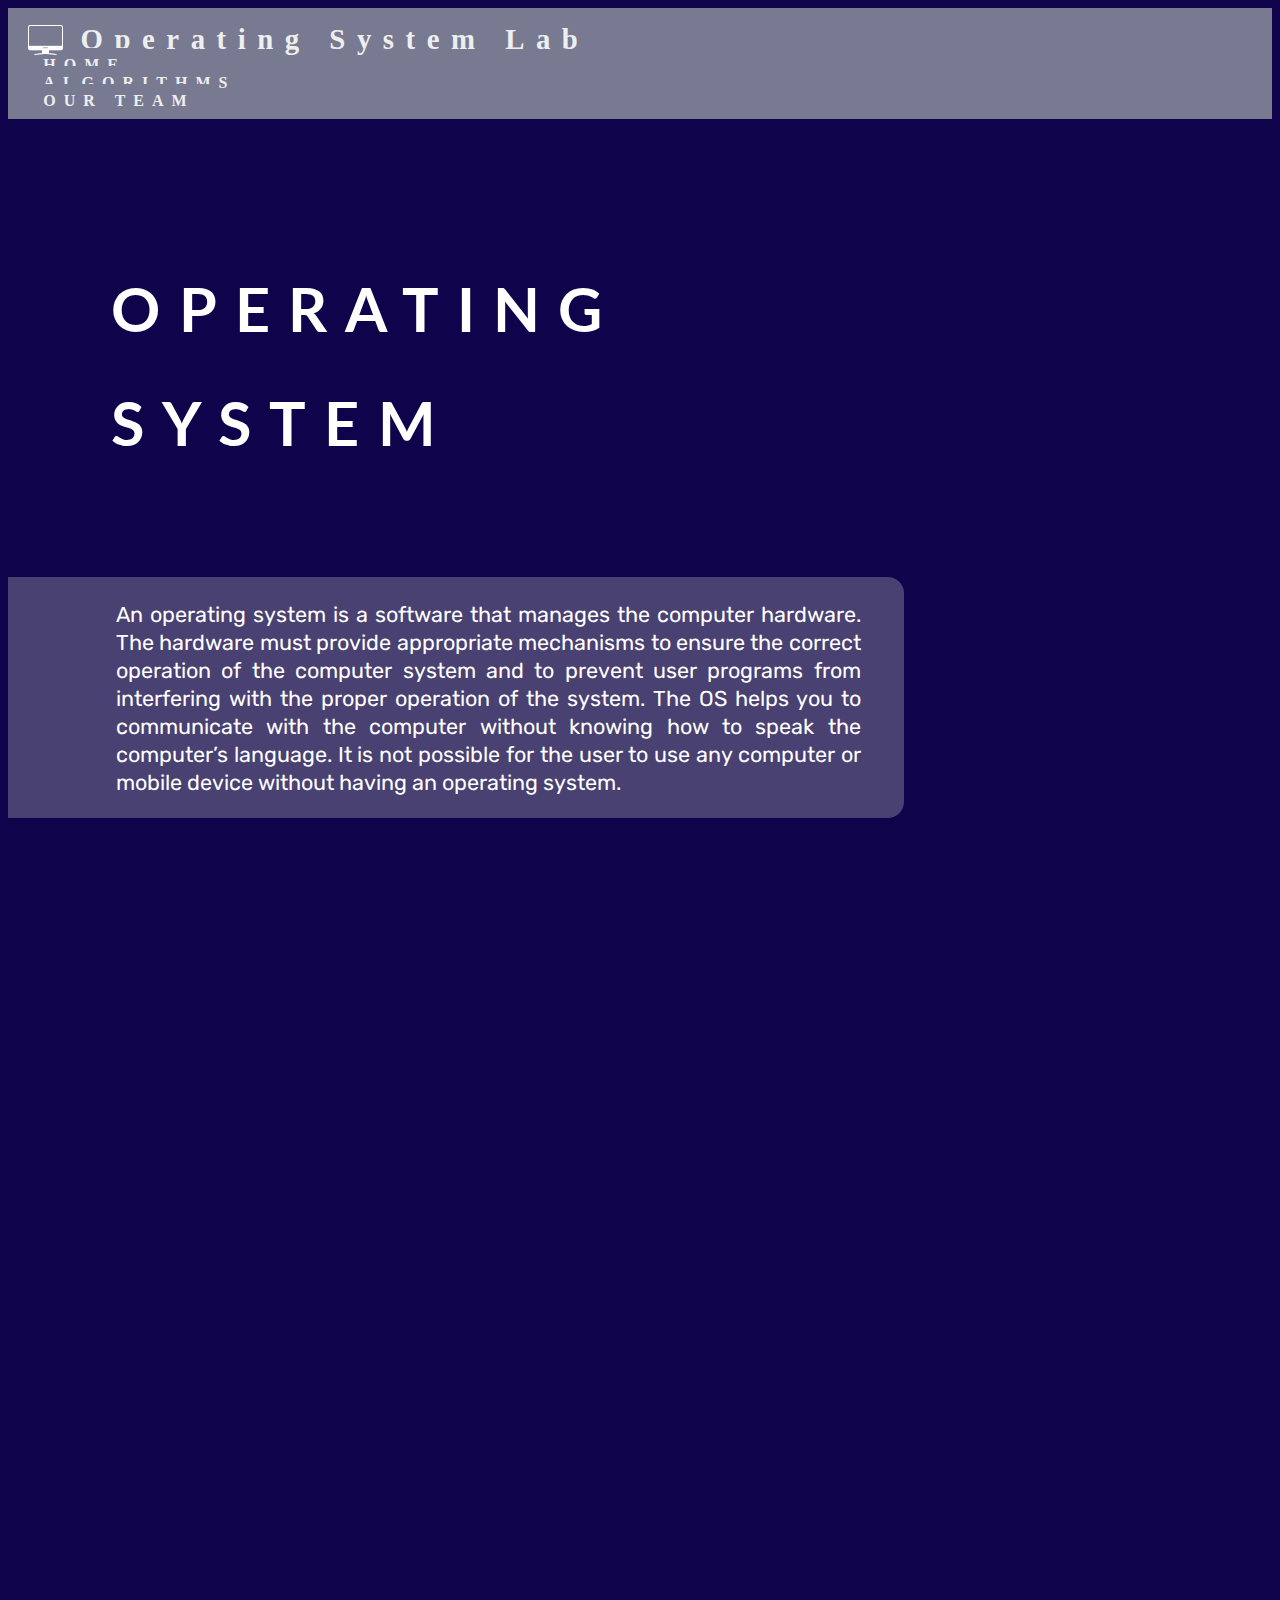
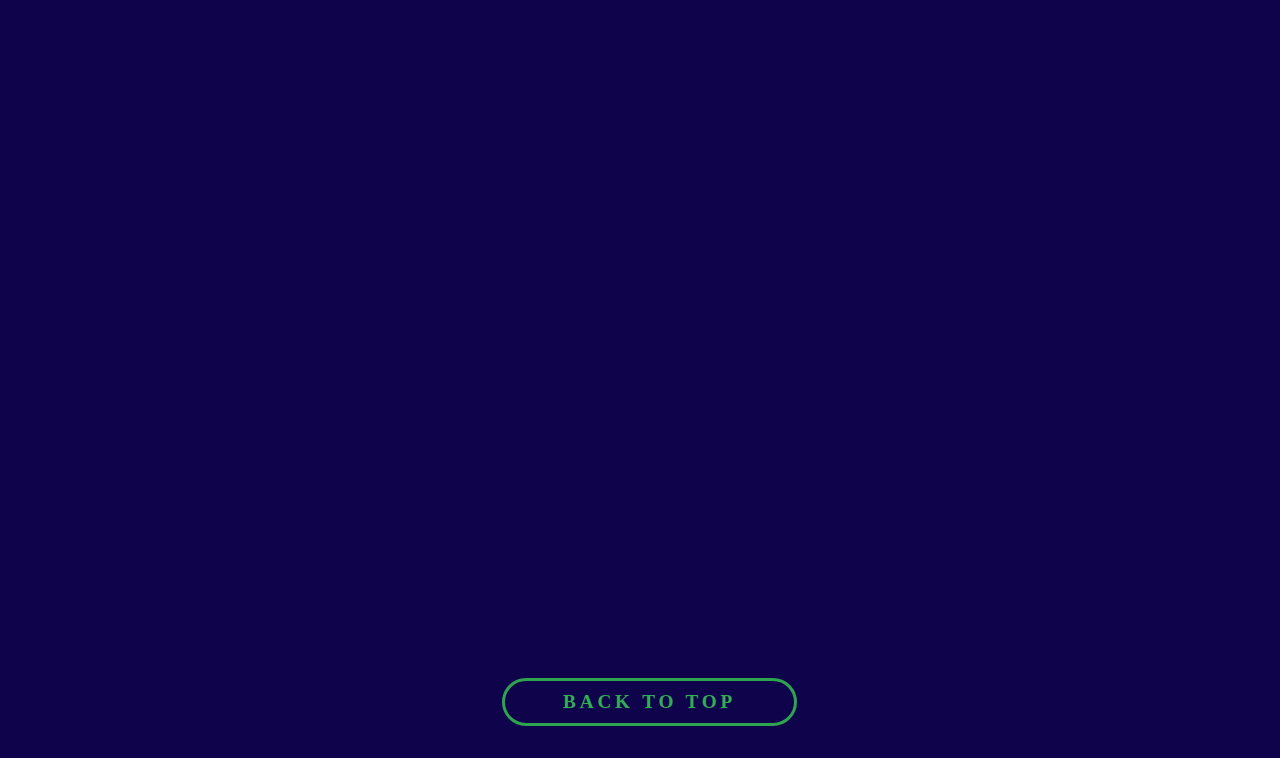
<file: index.html>
<!DOCTYPE html>
<html lang="en">
<head>

    <meta charset="UTF-8">
    <meta http-equiv="X-UA-Compatible" content="IE=edge">
    <meta name="viewport" content="width=device-width, initial-scale=1.0">

    <link rel="preconnect" href="https://fonts.gstatic.com">
    <link href="https://fonts.googleapis.com/css2?family=Lexend&display=swap" rel="stylesheet">
    <link href="https://fonts.googleapis.com/css2?family=Montserrat:wght@700&display=swap" rel="stylesheet">
    <link rel="preconnect" href="https://fonts.gstatic.com" crossorigin>
    <link href="https://fonts.googleapis.com/css2?family=Lato:wght@900&display=swap" rel="stylesheet">
    <link href="https://fonts.googleapis.com/css2?family=Rubik:wght@300;400&display=swap" rel="stylesheet">
    <link rel="stylesheet" href="https://cdn.jsdelivr.net/npm/bootstrap@4.5.3/dist/css/bootstrap.min.css" integrity="sha384-TX8t27EcRE3e/ihU7zmQxVncDAy5uIKz4rEkgIXeMed4M0jlfIDPvg6uqKI2xXr2" crossorigin="anonymous">
    <link rel="stylesheet" href="https://unpkg.com/aos@next/dist/aos.css" />
    <link rel="stylesheet" href="css/master.css">
    <link rel="stylesheet" href="css/index.css">
    <link rel="icon" href="images/fevicon1.png">

    <title>Operating System Lab</title>
</head>
<body>
    <nav id="Mnav"class="navbar navbar-dark fixed-top">
        <a class="navbar-brand" href="index.html">
          <img src="images/logof.png" width="35" height="30" class="d-inline-block align-top" alt="" loading="lazy">
          Operating System Lab
        </a>
        <div class="navbar">
            <li class="nav-link"><a href="#HOME">HOME</a></li>
            <li class="nav-link"><a href="algo.html">ALGORITHMS</a></li>
            <li class="nav-link"><a href="team.html">OUR TEAM</a></li>
        </div>
    </nav>
<div id="top" class="mainbody">
<div class="mainsection">
            <div class="mainhead">
                <div>
                        <h1>OPERATING</h1>
                        <h1>SYSTEM</h1>  
                        <div class="boxy">
                        <p>An operating system is a software that manages the computer hardware. The hardware must provide appropriate mechanisms to ensure the correct operation of the computer system and to prevent user programs from interfering with the proper operation of the system. The OS helps you to communicate with the computer without knowing how to speak the computer’s language. It is not possible for the user to use any computer or mobile device without having an operating system.
                        </p>
                        </div>
                </div>
            </div>    
</div>
<div id="about">
    <section data-aos="fade-up" data-aos-duration="300"class="heading">
        <h1>DEADLOCK, CONCURRENCY AND SEMAPHORE</h1>
    </section>
    <section data-aos="fade-right" class="deadlock">
        <p>
           <b>DEADLOCK</b> is a situation where a set of processes are blocked because each process is holding a resource and waiting for another resource acquired by some other process. Consider an example when two trains are coming toward each other on the same track and there is only one track, none of the trains can move once they are in front of each other. 
        </p>
        <img src="images/dl.png" alt="deadlock">
    </section>
    <section class="alignCon">
    <section data-aos="fade-left" class="concurrency">
        <p>
            <b>CONCURRENCY</b> is the execution of the multiple instruction sequences at the same time. It happens in the operating system when there are several process threads running in parallel. The running process threads always communicate with each other through shared memory or message passing. Concurrency results in sharing of resources result in problems like deadlocks and resources starvation.
        </p>
    </section>
    </section>
    <section data-aos="fade-right" class="semaphore">
        <p>
            <b>SEMAPHORE</b> is a very significant technique to manage concurrent processes by using a simple integer value, which is known as a semaphore. Semaphore is simply a variable that is non-negative and shared between threads. This variable is used to solve the critical section problem and to achieve process synchronization in the multiprocessing environment. 
        </p>
        <img src="images/smp.png" alt="">
    </section>
    <section class="buttons" >
        <a class="bTop" href="#top">BACK TO TOP</a>
    </section>
</div>
</div>
<script src="https://code.jquery.com/jquery-3.5.1.slim.min.js" integrity="sha384-DfXdz2htPH0lsSSs5nCTpuj/zy4C+OGpamoFVy38MVBnE+IbbVYUew+OrCXaRkfj" crossorigin="anonymous"></script>
<script src="https://cdn.jsdelivr.net/npm/popper.js@1.16.1/dist/umd/popper.min.js" integrity="sha384-9/reFTGAW83EW2RDu2S0VKaIzap3H66lZH81PoYlFhbGU+6BZp6G7niu735Sk7lN" crossorigin="anonymous"></script>
<script src="https://cdn.jsdelivr.net/npm/bootstrap@4.5.3/dist/js/bootstrap.min.js" integrity="sha384-w1Q4orYjBQndcko6MimVbzY0tgp4pWB4lZ7lr30WKz0vr/aWKhXdBNmNb5D92v7s" crossorigin="anonymous"></script>
<script>
    $(function(){
        $(document).scroll(function(){
            var $nav= $("#Mnav");
            $nav.toggleClass("scrolled",$(this).scrollTop()>$nav.height());
        })
    })
</script>
<script src="https://unpkg.com/aos@next/dist/aos.js"></script>
<script>
  AOS.init({duration:600});
</script>
</body>
</html>
</file>
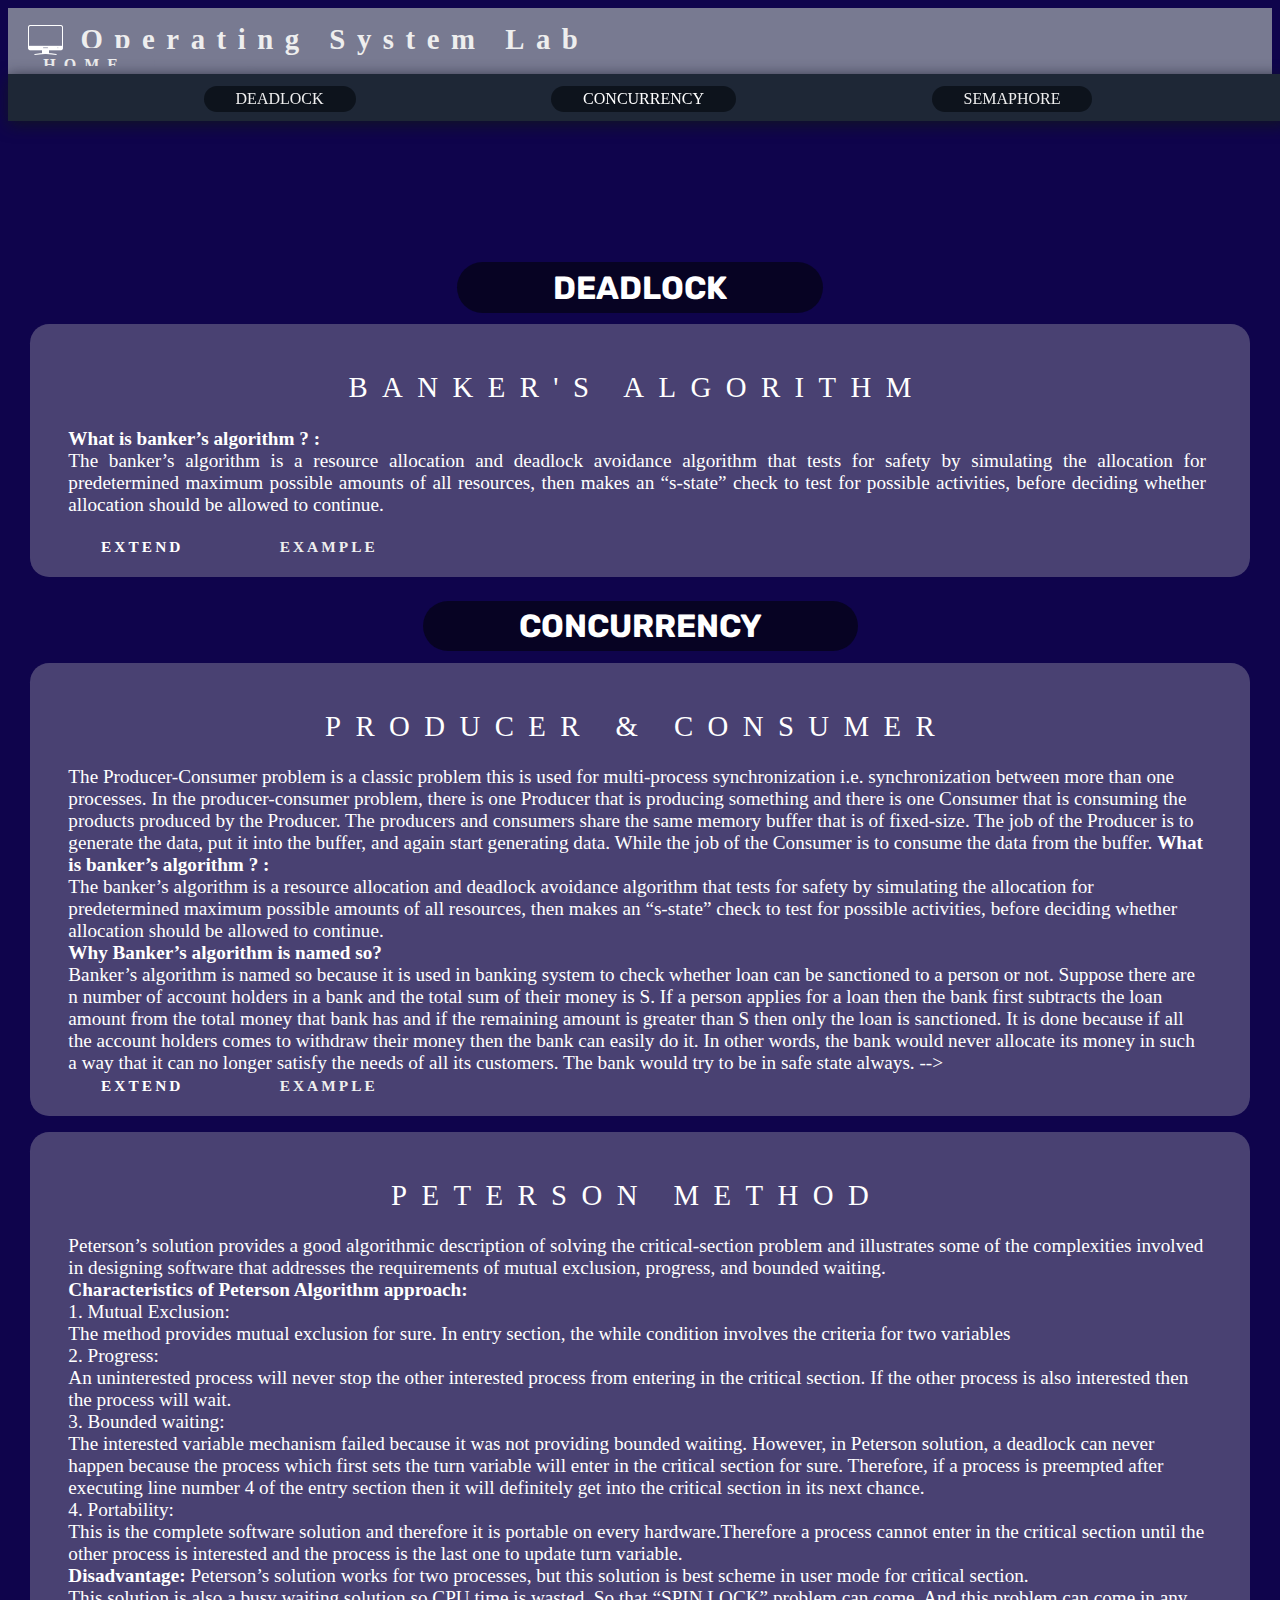
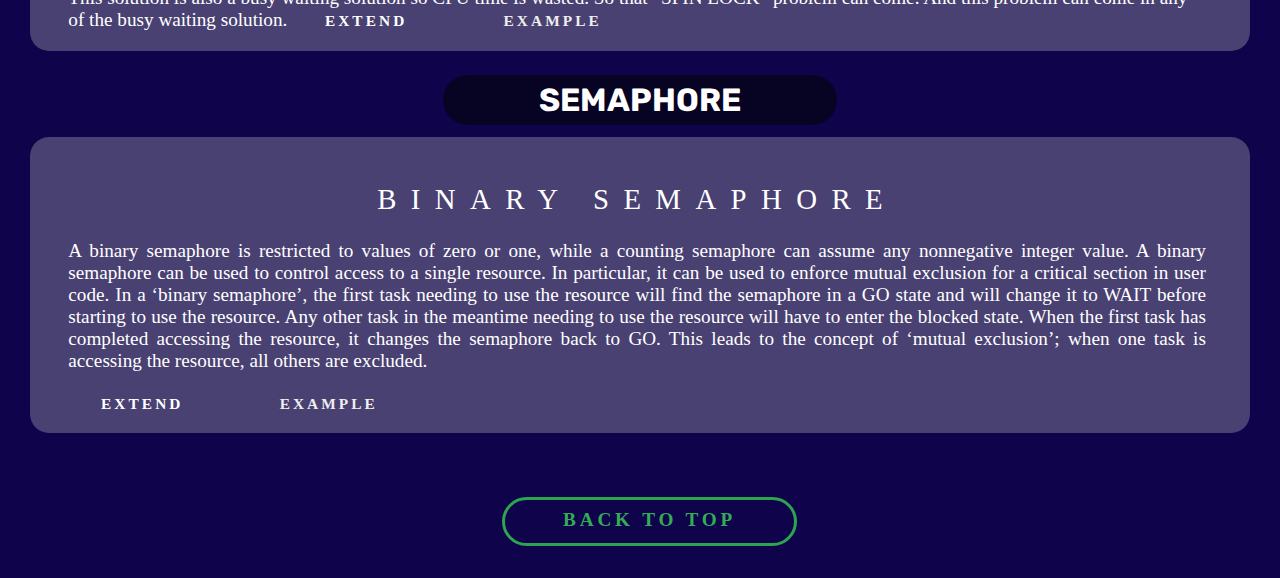
<file: algo.html>
<!DOCTYPE html>
<html lang="en">
<head>
    <meta charset="UTF-8">
    <meta http-equiv="X-UA-Compatible" content="IE=edge">
    <meta name="viewport" content="width=device-width, initial-scale=1.0">
    <link rel="preconnect" href="https://fonts.gstatic.com">
    <link href="https://fonts.googleapis.com/css2?family=Lexend&display=swap" rel="stylesheet">
    <link href="https://fonts.googleapis.com/css2?family=Montserrat:wght@700&display=swap" rel="stylesheet">
    <link rel="preconnect" href="https://fonts.gstatic.com" crossorigin>
    <link href="https://fonts.googleapis.com/css2?family=Lato:wght@900&display=swap" rel="stylesheet">
    <link href="https://fonts.googleapis.com/css2?family=Rubik:wght@300;400&display=swap" rel="stylesheet">
    <link rel="stylesheet" href="https://cdn.jsdelivr.net/npm/bootstrap@4.5.3/dist/css/bootstrap.min.css" integrity="sha384-TX8t27EcRE3e/ihU7zmQxVncDAy5uIKz4rEkgIXeMed4M0jlfIDPvg6uqKI2xXr2" crossorigin="anonymous">
    <link rel="stylesheet" href="https://unpkg.com/aos@next/dist/aos.css" />
    <link rel="stylesheet" href="css/master.css">
    <link rel="stylesheet" href="css/algo.css">
    <link rel="icon" href="images/fevicon1.png">
    <title>Operating System Lab</title>
</head>
<body>
    <nav class="navbar navbar-dark fixed-top">
        <a class="navbar-brand" href="index.html">
          <img src="images/logof.png" width="35" height="30" class="d-inline-block align-top" alt="" loading="lazy">
          Operating System Lab
        </a>
        <div class="navbar">
            <li class="nav-link"><a href="index.html#about">HOME</a></li>
            <li class="nav-link"><a href="algo.html">ALGORITHMS</a></li>
            <li class="nav-link"><a href="team.html">OUR TEAM</a></li>
        </div>
      </nav>
    <section class="secondnav">
      <a href="#top">DEADLOCK</a><a onclick="scrolling();" id="con">CONCURRENCY</a><a href="#semaphore">SEMAPHORE</a>
    </section>
<div id="top"class="mainbody">
  <section id="deadlock">
      <h2>DEADLOCK</h2>
  </section>
  <section class="al">
  <section class="cont">
    <h2>BANKER'S ALGORITHM</h2>
    <p>
      <b>What is banker’s algorithm ? : </b> <br>
      The banker’s algorithm is a resource allocation and deadlock avoidance algorithm that tests for safety by simulating the allocation for predetermined maximum possible amounts of all resources, then makes an “s-state” check to test for possible activities, before deciding whether allocation should be allowed to continue.
    </p>
    <section class="button">
      <p>
        <b> Why Banker’s algorithm is named so?</b><br> 
        Banker’s algorithm is named so because it is used in banking system to check whether loan can be sanctioned to a person or not. Suppose there are n number of account holders in a bank and the total sum of their money is S. If a person applies for a loan then the bank first subtracts the loan amount from the total money that bank has and if the remaining amount is greater than S then only the loan is sanctioned. It is done because if all the account holders comes to withdraw their money then the bank can easily do it.
        In other words, the bank would never allocate its money in such a way that it can no longer satisfy the needs of all its customers. The bank would try to be in safe state always.
        <p>
          <b>Characteristics of Banker's Algorithm:</b><br>
          - Keep many resources that satisfy the requirement of at least one client <br>
          - Whenever a process gets all its resources, it needs to return them in a restricted period. <br>
          - When a process requests a resource, it needs to wait <br>
          - The system has a limited number of resources <br>
          - Advance feature for max resource allocation <br>
        </p>
        <p>
          <b>Disadvantage of Banker's algorithm:</b> <br>
          - Does not allow the process to change its Maximum need while processing <br>
          - It allows all requests to be granted in restricted time, but one year is a fixed period for that. <br>
          - All processes must know and state their maximum resource needs in advance. <br>
        </p>
      </p>
    <a href="javascript:void();" class="readmore-btn">EXTEND</a><a href="banker.html" class="demo">EXAMPLE</a>
    </section>
  </section>
  </section>
  <section id="concurrency">
    <h2>CONCURRENCY</h2>
  </section> 
  <section class="al">
  <section class="cont">
    <h2>PRODUCER & CONSUMER</h2>
            The Producer-Consumer problem is a classic problem this is used for multi-process synchronization i.e. synchronization between more than one processes.
In the producer-consumer problem, there is one Producer that is producing something and there is one Consumer that is consuming the products produced by the Producer. The producers and consumers share the same memory buffer that is of fixed-size.
The job of the Producer is to generate the data, put it into the buffer, and again start generating data. While the job of the Consumer is to consume the data from the buffer.

      <b>What is banker’s algorithm ? : </b> <br>
      The banker’s algorithm is a resource allocation and deadlock avoidance algorithm that tests for safety by simulating the allocation for predetermined maximum possible amounts of all resources, then makes an “s-state” check to test for possible activities, before deciding whether allocation should be allowed to continue.
    <section class="button">
        <b> Why Banker’s algorithm is named so?</b><br> 
        Banker’s algorithm is named so because it is used in banking system to check whether loan can be sanctioned to a person or not. Suppose there are n number of account holders in a bank and the total sum of their money is S. If a person applies for a loan then the bank first subtracts the loan amount from the total money that bank has and if the remaining amount is greater than S then only the loan is sanctioned. It is done because if all the account holders comes to withdraw their money then the bank can easily do it.
        In other words, the bank would never allocate its money in such a way that it can no longer satisfy the needs of all its customers. The bank would try to be in safe state always.
        <p>
          <b>Characteristics of Banker's Algorithm:</b><br>
          - Keep many resources that satisfy the requirement of at least one client <br>
          - Whenever a process gets all its resources, it needs to return them in a restricted period. <br>
          - When a process requests a resource, it needs to wait <br>
          - The system has a limited number of resources <br>
          - Advance feature for max resource allocation <br>
        </p>
        <p>
          <b>Disadvantage of Banker's algorithm:</b> <br>
          - Does not allow the process to change its Maximum need while processing <br>
          - It allows all requests to be granted in restricted time, but one year is a fixed period for that. <br>
          - All processes must know and state their maximum resource needs in advance. <br>
        </p>
      </p>-->
    <a href="javascript:void();" class="readmore-btn">EXTEND</a><a href="pc.html" class="demo">EXAMPLE</a>
    </section>
  </section>
  </section>
    <section class="al">
      <section class="cont">
        <h2>PETERSON METHOD</h2>
          Peterson’s solution provides a good algorithmic description of solving the critical-section problem and illustrates some of the complexities involved in designing software that addresses the requirements of mutual exclusion, progress, and bounded waiting.
        <section class="button">
            <b> Characteristics of Peterson Algorithm approach:</b><br> 
            


1. Mutual Exclusion:<br> 
The method provides mutual exclusion for sure. In entry section, the while condition involves the criteria for two variables<br> 

2. Progress:<br> 
An uninterested process will never stop the other interested process from entering in the critical section.
If the other process is also interested then the process will wait.<br> 

3. Bounded waiting:<br> 
The interested variable mechanism failed because it was not providing bounded waiting. However, in Peterson solution,
a deadlock can never happen because the process which first sets the turn variable will enter in the critical section for sure.
Therefore, if a process is preempted after executing line number 4 of the entry section then it will definitely get into the critical section in its next chance.
<br> 
4. Portability:<br> 
This is the complete software solution and therefore it is portable on every hardware.Therefore a process cannot enter in the
critical section until the other process is interested and the process is the last one to update turn variable.<br> 
<b>Disadvantage:</b>
Peterson’s solution works for two processes, but this solution is best scheme in user mode for critical section. <br>
  
This solution is also a busy waiting solution so CPU time is wasted. So that “SPIN LOCK” problem can come. And this problem can come in any of the busy waiting solution.
          <a href="javascript:void();" class="readmore-btn">EXTEND</a><a href="peterson.html" class="demo">EXAMPLE</a>
          </section>
      </section>
      </section>
  <section id="semaphore">
    <h2>SEMAPHORE</h2>
  </section>
  <section class="al">
  <section class="cont">
    <h2>BINARY SEMAPHORE</h2>
    <p>
      A binary semaphore is restricted to values of zero or one, while a counting semaphore can assume any nonnegative integer value. A binary semaphore can be used to control access to a single resource. In particular, it can be used to enforce mutual exclusion for a critical section in user code.
      In a ‘binary semaphore’, the first task needing to use the resource will find the semaphore in a GO state and will change it to WAIT before starting to use the resource. Any other task in the meantime needing to use the resource will have to enter the blocked state. When the first task has completed accessing the resource, it changes the semaphore back to GO. This leads to the concept of ‘mutual exclusion’; when one task is accessing the resource, all others are excluded.
      </p>
    <section class="button">
      <p>
        Has 0 and 1 value. The wait operation only works when the semaphore is 1 and the signal operation succeeds when semaphore is 0
<b> Analysis of Binary Semaphore approach:</b> <br>

1. A binary semaphore has two components- <br>
&ensp;a. An integer value which can be either 0 or 1.<br>
&ensp;b. An associated waiting list (usually a queue).<br>

2. The waiting list of binary semaphore contains the processes that got blocked when trying to enter the critical section.<br>

3. In waiting list, the blocked processes are put to sleep.<br>

4. The waiting list is usually implemented using a queue data structure.<br>

5. Using a queue as waiting list ensures bounded waiting.<br>

6. This is because the process which arrives first in the waiting queue gets the chance to enter the critical section first.<br>

7. The wait operation is executed when a process tries to enter the critical section.<br>

8. The signal operation is executed when a process takes exit from the critical section.<br>

9. Binary semaphores are mainly used for two purposes-<br>
&ensp;a. To ensure mutual exclusion.<br>
&ensp;b. To implement order in which the process must execute.<br>
        <b>  Some of the disadvantages of semaphores are as follows :</b><br> 
        Semaphores are complicated so the wait and signal operations must be implemented in the correct order to prevent deadlocks.
      Semaphores are impractical for last scale use as their use leads to loss of modularity. This happens because the wait and signal operations prevent the creation of a structured layout for the system.
      Semaphores may lead to a priority inversion where low priority processes may access the critical section first and high priority processes later.<br>
        <b>Problem in this implementation of semaphore :</b><br>
        The main problem with semaphores is that they require busy waiting, If a process is in the critical section, then other processes trying to enter critical section will be waiting until the critical section is not occupied by any process.Whenever any process waits then it continuously checks for semaphore value and waste CPU cycle.There is also a chance of “spinlock” as the processes keep on spins while waiting for the lock.To avoid this another implementation is provided below.<br>
    </p>
      <a href="javascript:void();" class="readmore-btn">EXTEND</a><a href="binary.html" class="demo">EXAMPLE</a>
      </section>
  </section>
  </section>
</div> 
<section class="buttons" >
  <a class="bTop" href="#top">BACK TO TOP</a>
</section> 
<script type="text/javascript">
  function scrolling(){
 window.scrollTo(0,330);
  }
</script>
<script src="https://code.jquery.com/jquery-3.5.1.slim.min.js" integrity="sha384-DfXdz2htPH0lsSSs5nCTpuj/zy4C+OGpamoFVy38MVBnE+IbbVYUew+OrCXaRkfj" crossorigin="anonymous"></script>
<script src="https://cdn.jsdelivr.net/npm/popper.js@1.16.1/dist/umd/popper.min.js" integrity="sha384-9/reFTGAW83EW2RDu2S0VKaIzap3H66lZH81PoYlFhbGU+6BZp6G7niu735Sk7lN" crossorigin="anonymous"></script>
<script src="https://cdn.jsdelivr.net/npm/bootstrap@4.5.3/dist/js/bootstrap.min.js" integrity="sha384-w1Q4orYjBQndcko6MimVbzY0tgp4pWB4lZ7lr30WKz0vr/aWKhXdBNmNb5D92v7s" crossorigin="anonymous"></script>
<script src="https://unpkg.com/aos@next/dist/aos.js"></script>
<script>
  AOS.init({duration:600});
</script>
<script src="https://cdnjs.cloudflare.com/ajax/libs/jquery/3.6.0/jquery.min.js"></script>
<script>

  $(".readmore-btn").on('click',function(){
    $(this).parent().toggleClass("showContent");

    var replaceText = $(this).parent().hasClass("showContent")? "READ LESS":"READ MORE";
    $(this).text(replaceText);
  });
</script>
</body>
</html>
</file>
<file: css/master.css>
html{
    scroll-behavior: smooth;
    max-width: 100vw;
    margin: 0px;
}
::-webkit-scrollbar{
    width: 11.5px;
}
::-webkit-scrollbar-track{
   /* box-shadow: inset 0 0 5px rgba(0, 0, 0, 0.644);*/
    background-color: rgba(61, 61, 61, 0.589);
}
::-webkit-scrollbar-thumb{
    border-radius: 5.2px;
    border: 0.1em solid rgba(44, 44, 44, 0.589);
    background-color: #a09e9e;
}
::-webkit-scrollbar-thumb:hover{
    background-color: #797777;
}
.mainbody{
    animation: transitionIn 1s;
}
@keyframes transitionIn{
    from{
        opacity: 0;
        transform: rotateX(-10deg);
    }
    to{
        opacity: 1;
        transform: rotateX(0);
    }
}
</file>
<file: css/index.css>
body{
    background: #0F044C;
    max-width: 100vw;
    overflow-x: hidden;
}
/*------navbar-start------*/
nav{
    background: #787A91;
}
nav.scrolled{
    background: rgb(19, 25, 34);
    filter: drop-shadow(0 0.25em 0.5rem rgb(17, 19, 36));
}
img.d-inline-block.align-top{
    position: relative;
    left: 0.15em;
    top:0.2em;
    padding-top: 0.1em;
    padding-right: 0.1em;
}
nav.navbar.navbar-dark.fixed-top{
    padding-bottom: 0.6em;
    padding-top: 0.5em;
}
a.navbar-brand{
    margin-left: 16px;
    letter-spacing: 0.4em;
    font-size: 1.8em;
    font-weight: 600;
}
a{
    color: #EEEEEE;
    text-decoration: none;
    font-weight: 600;
}
.navbar{
    color: white;
}
li.nav-link{
    letter-spacing: 0.5em; 
}
li.nav-link:hover{
    transform: translateY(-.2em);
    transition: transform .3s;
}
li a{
    text-align: center;
    padding: .3em 1.79em;
    padding-top: .5em;
    padding-bottom: .6em;
    padding-left: 2.21em;
    border-radius: 1.2em;
    background-color: #787A91;
}
li a:hover{
    color: #355C7D;
    text-decoration: none;
}
/*-----navbar-end-------*/
/*-----first-page-------*/
.mainimg img{
    filter: drop-shadow(0 0 0.5rem rgb(22, 20, 36));
}
.mainsection{
    display: grid;
    width: 100%;
    max-width: 100vw;
    grid-template-columns: repeat(20, 1fr);
    height: 100vh;
}
.mainimg{
    grid-column: -1/auto;
}
.mainimg, .mainhead{
    grid-row: 1/2;
}
.mainhead h1{
    color: white;
    font-family: 'Lato', sans-serif;
    letter-spacing: 0.3em;
    font-size: 3.8em;
    margin-left: 1.7em;
}
.mainhead{
    grid-column: 1/21;
    margin-top: 7em;
}
.mainhead p{
    padding-top: 1.1em;
    padding-bottom: 0.95em;
    padding-right: 2em;
    padding-left: 5em;
    line-height: 1.3em;
    color: white;
    font-family: 'Rubik', sans-serif;
    font-size: 1.35em;
    background-color: rgba(196, 196, 196, 0.32);
    border-top-right-radius: .75em;
    border-bottom-right-radius: .75em;
    text-align: justify;
}
.boxy{
    position: absolute;
    max-width: 70%;
    margin-top: 3.5em;
}
/*------first-page-end-------*/
/*-----second-page-start------*/
#about{
    padding-top: 73.6px;
    height: auto;
    color: white;
}
/*--heading-start----*/
.heading{
    padding-top: 0.5em;
    padding-bottom: 0.7em;
    display: flex;
    align-items: center;
    justify-content: center;
    font-family: 'Rubik', sans-serif;
    font-size: 2.5em;
    
}
.heading h1{
    margin: 0;
    padding-top: 0.2em;
    padding-bottom: 0.2em;
    padding-left: 3em;
    padding-right: 3em;
    background: rgba(5, 4, 24, 0.78);
    border-radius: 1em;
}
/*----heading-end------*/
/*----deadlock-start-----*/
.deadlock{
    margin-bottom: 2.2em;
    width: 80%;
    display: flex;
    align-items: center;
    flex-direction: row;
    justify-content: space-evenly;
    padding-top: 1.5em;
    padding-bottom: 1.5em;
    border-top-right-radius:2em;
    border-bottom-right-radius:2em;
    background: rgba(196, 196, 196, 0.32);
}
.deadlock p{
    width: 40%;
    text-align: justify;
    font-size: 1.2em;
    margin: 0;
}

/*----deadlock-end-----*/
/*----concurrency-start-----*/
.alignCon{
    display: flex;
    justify-content: right;
}
.concurrency{
    margin-bottom: 2.2em;
    width: 80%;
    padding-top: 1.5em;
    padding-bottom: 1.5em;
    padding-right: 6em;
    padding-left: 2em;
    border-top-left-radius:2em;
    border-bottom-left-radius:2em;
    background: rgba(196, 196, 196, 0.32);
}
.concurrency p{
    text-align: justify;
    font-size: 1.2em;
    margin: 0;
}
/*----concurrency-end-----*/
/*----semaphore-start----*/
.semaphore{
    width: 80%;
    display: flex;
    align-items: center;
    flex-direction: row;
    justify-content: space-evenly;
    padding-top: 1.5em;
    padding-bottom: 1.5em;
    border-top-right-radius:2em;
    border-bottom-right-radius:2em;
    background: rgba(196, 196, 196, 0.32);
}
.semaphore p{
    width: 40%;
    text-align: justify;
    font-size: 1.2em;
    margin: 0;
}
/*----semaphore-end----*/
/*-------buttons-----*/
.buttons{
    padding-top: 3em;
    padding-bottom: 1.5em;
    display: flex;
    align-items: center;
    justify-content: center;
}
 
.bTop {
    margin-left: 1em;
    font-size: 1.2em;
    letter-spacing: 0.2em;
    text-align: center;
    padding-top: .5em;
    padding-bottom: .5em;
    color: #33ac55;
    font-weight: 600;
    border: 3px solid #2ea44f;
    padding-left: 3em;
    padding-right: 3em;
    border-radius: 1.5em;
    /*background-color: #2ea44f00;*/
}
.bTop:hover{
    filter: drop-shadow(0 0 0.75rem rgb(6, 6, 10));
    transform: translateY(-.2em);
    transition: transform .3s;
    transition: background-color 0.2s ease-in-out;
    text-decoration: none;
    color: white;
    background-color: navy;
}
/*-----buttons-----*/
</file>
<file: css/algo.css>
html{
    scroll-behavior: smooth;
}
body{
    background: #0F044C;
}
#top{
    padding-top: 135px;
}
/*-----navbar-start------*/
nav{
    background: #787A91;
}
nav.scrolled{
    background: rgb(19, 25, 34);
    filter: drop-shadow(0 0.25em 0.5rem rgb(17, 19, 36));
}
img.d-inline-block.align-top{
    position: relative;
    left: 0.15em;
    top:0.2em;
    padding-top: 0.1em;
    padding-right: 0.1em;
}
nav.navbar.navbar-dark.fixed-top{
    padding-bottom: 0.6em;
    padding-top: 0.5em;
}
a.navbar-brand{
    margin-left: 16px;
    letter-spacing: 0.4em;
    font-size: 1.8em;
    font-weight: 600;
}
a{
    color: #EEEEEE;
    text-decoration: none;
    font-weight: 600;
}
.navbar{
    color: white;
}
li.nav-link{
    letter-spacing: 0.5em; 
}
li.nav-link:hover{
    transform: translateY(-.2em);
    transition: transform .3s;
}
li a{
    text-align: center;
    padding: .3em 1.79em;
    padding-top: .5em;
    padding-bottom: .6em;
    padding-left: 2.21em;
    border-radius: 1.2em;
    background-color: #787A91;
}
li a:hover{
    color: #355C7D;
    text-decoration: none;
}
/*----navbar-end-----*/
/*----second-nav----*/
.secondnav{
    width: 100vw;
    top: 73.6px;
    background-color: rgb(30, 39, 54);
    filter: drop-shadow(0 0.25em 0.5rem rgb(17, 19, 36));
    padding-top: 0.75em;
    padding-bottom: 0.6em;
    position: fixed;
    display: flex;
    align-items: center;
    justify-content: space-evenly; 
}
.secondnav a{
    font-weight: 400;
    text-align: center;
    padding-top: .25em;
    padding-bottom: .25em;
    padding-left: 2em;
    padding-right: 2em;
    border-radius: 1.2em;
    background-color: rgba(8, 13, 20, 0.76);
}
.secondnav a:hover{
    color: #355C7D;
    text-decoration: none;
    transform: translateY(-.2em);
    transition: transform .3s;
}
#con{
    color: white;
}
#con:hover{
    color: #355C7D;
    text-decoration: none;
    transform: translateY(-.2em);
    transition: transform .3s;
    cursor: pointer;
}
/*-----second-nav-end-----*/
.mainbody{
    color: white;
}
/*--deadlock---*/
#deadlock{
    padding-top: 0.5em;
    padding-bottom: 0.7em;
    display: flex;
    align-items: center;
    justify-content: center;
    font-family: 'Rubik', sans-serif;    
}
#deadlock h2{
    margin: 0;
    padding-top: 0.2em;
    padding-bottom: 0.2em;
    padding-left: 3em;
    padding-right: 3em;
    font-size: 2em;
    background: rgba(5, 4, 24, 0.78);
    border-radius: 1em;
}
.cont{
    background-color: rgba(196, 196, 196, 0.32);
    width: 90%;
    font-size: 1.2em;
    padding-top: 1.2em;
    padding-bottom: 1em;
    padding-right: 2.3em;
    padding-left: 2em;
    border-radius: 1em;
}
.cont p{
    text-align: justify;
}
.cont h2{
    font-weight: 400;
    text-align: center;
    letter-spacing: 0.5em;
    font-size: 1.5em;
} 
.button p{
    display: none;
}
.button ul{
    display: none;
}
.button.showContent p{
    display: block;
}
.demo{
    margin-left: 1em;
    font-size: 0.8em;
    letter-spacing: 0.2em;
    text-align: center;
    padding-top: .2em;
    padding-bottom: .3em;
    padding-left: 2em;
    padding-right: 2em;
    border-radius: 1.5em;
    border: 2px solid transparent;
    background-color: transparent;
}
.demo:hover{
    filter: drop-shadow(0 0 0.75rem rgb(6, 6, 10));
    transform: translateY(-.2em);
    transition: transform .3s;
    text-decoration: none;
    color: white;
    border: 2px solid darkblue;
    background-color: darkblue;
}
.readmore-btn{
    margin-right: 1em;
    font-size: 0.8em;
    letter-spacing: 0.2em;
    text-align: center;
    padding-top: .2em;
    padding-bottom: .3em;
    color: white;
    font-weight: 600;
    border: 2px solid transparent;
    padding-left: 2em;
    padding-right: 2em;
    border-radius: 1.5em;
    background-color: transparent;
}
.readmore-btn:hover {
    filter: drop-shadow(0 0 0.75rem rgb(6, 6, 10));
    transform: translateY(-.2em);
    transition: transform .3s;
    transition: background-color 0.2s ease-in-out;
    text-decoration: none;
    color: white;
    background-color: darkblue;
}
/*---deadlock-----*/
/*--concurrency---*/
#concurrency{
    padding-top: 0.5em;
    padding-bottom: 0.7em;
    display: flex;
    align-items: center;
    justify-content: center;
    font-family: 'Rubik', sans-serif;    
}
#concurrency h2{
    margin: 0;
    padding-top: 0.2em;
    padding-bottom: 0.2em;
    padding-left: 3em;
    padding-right: 3em;
    font-size: 2em;
    background: rgba(5, 4, 24, 0.78);
    border-radius: 1em;
}
/*---concurrency-----*/
/*--semaphore---*/
#semaphore{
    padding-top: 0.5em;
    padding-bottom: 0.7em;
    display: flex;
    align-items: center;
    justify-content: center;
    font-family: 'Rubik', sans-serif;    
}
#semaphore h2{
    margin: 0;
    padding-top: 0.2em;
    padding-bottom: 0.2em;
    padding-left: 3em;
    padding-right: 3em;
    font-size: 2em;
    background: rgba(5, 4, 24, 0.78);
    border-radius: 1em;
}
/*---semaphore-----*/
.al{
    display: flex;
    justify-content: center;
    margin-bottom: 1em;
}

/*----top----*/
.buttons{
    padding-top: 3em;
    padding-bottom: 1.5em;
    display: flex;
    align-items: center;
    justify-content: center;
}
.bTop {
    margin-left: 1em;
    font-size: 1.2em;
    letter-spacing: 0.2em;
    text-align: center;
    padding-top: .5em;
    padding-bottom: .6em;
    color: #33ac55;
    font-weight: 600;
    border: 3px solid #2ea44f;
    padding-left: 3em;
    padding-right: 3em;
    border-radius: 1.5em;
    background-color: #2ea44f00;
    
}
.bTop:hover{
    filter: drop-shadow(0 0 0.75rem rgb(6, 6, 10));
    transform: translateY(-.2em);
    transition: transform .3s;
    transition: background-color 0.2s ease-in-out;
    text-decoration: none;
    color: white;
    background-color: dodgerblue;
}
</file>
